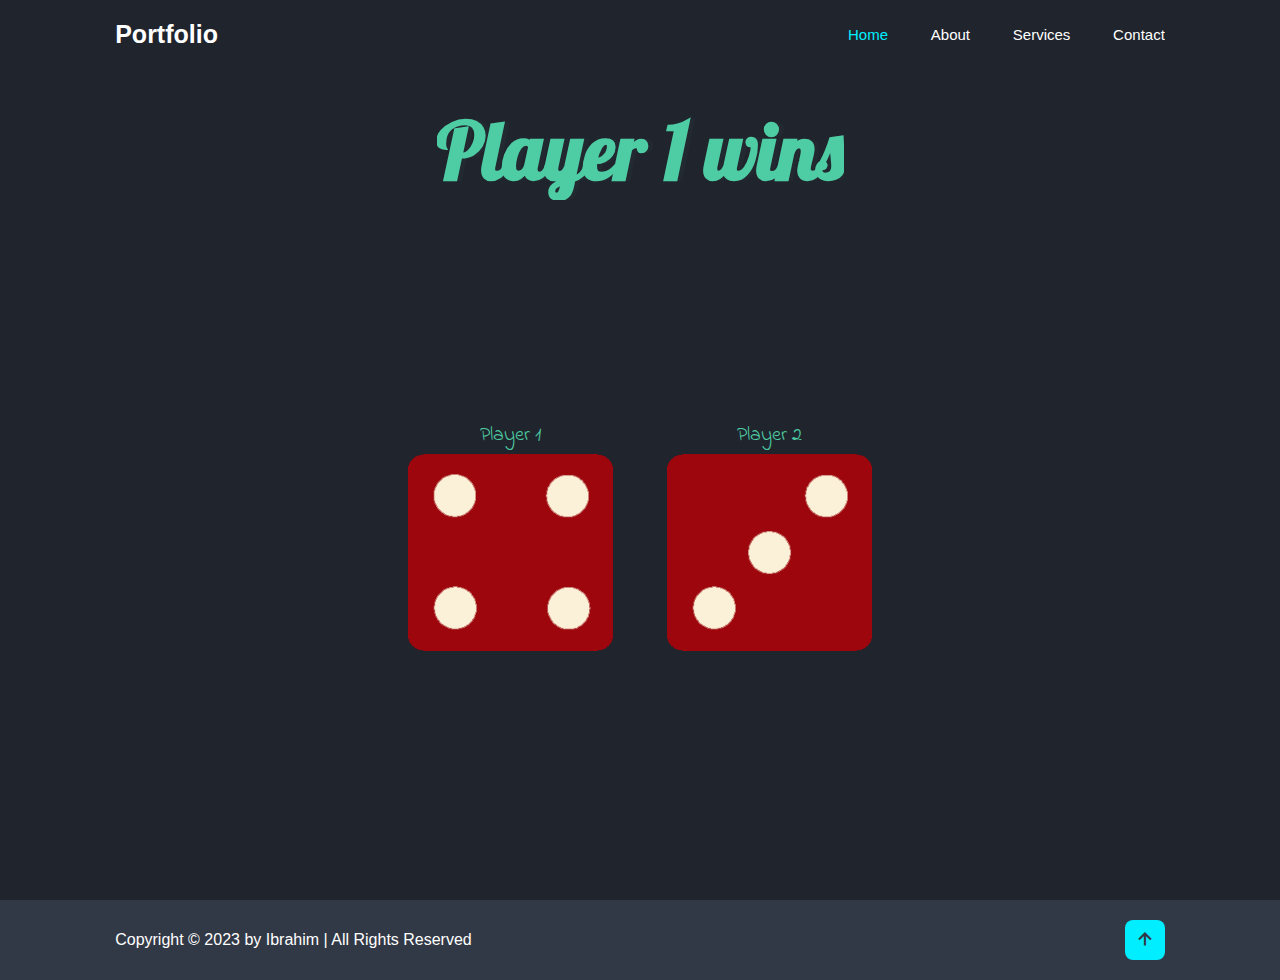
<file: dicee.html>
<!DOCTYPE html>
<html lang="en" dir="ltr">
  <head>
    <meta charset="utf-8">
    <title>Dicee</title>
    <link rel="stylesheet" href="myportfolio.css">
    <link href="https://fonts.googleapis.com/css?family=Indie+Flower|Lobster" rel="stylesheet">
    <link href='https://unpkg.com/boxicons@2.1.4/css/boxicons.min.css' rel='stylesheet'>
  </head>
  <body>

    <header class="header">
      <div class="top">
          <a href="#" class="logo">Portfolio</a>
          <i class='bx bx-menu' id="menu-icon"></i>
      </div>

      <div class="bottom">
          <nav class="navbar">
              <a href="index.html#home" class="active">Home</a>
              <a href="index.html#about">About</a>
              <a href="index.html#services">Services</a>
              <a href="index.html#contact">Contact</a>
          </nav>
      </div>


  </header>

    <section class="services game" id="services">
      <h1 id="ref">Refresh Me</h1>
      <div class="cont">
  
  
  
        <div class="dice">
          <p class="players">Player 1</p>
          <img class="img1" src="images/dice6.png">
        </div>
  
        <div class="dice">
          <p class="players">Player 2</p>
          <img class="img2" src="images/dice6.png">
        </div>
  
      </div>
    </section>


    <script src="index.js" charset="utf-8"></script>

      </body>

      <footer class="footer">
        <div class="footer-text">
            <p>Copyright &copy; 2023 by Ibrahim | All Rights Reserved</p>
        </div>

        <div class="footer-iconTop">
            <a href="#services"><i class='bx bx-up-arrow-alt'></i> </a>
        </div>
    </footer>

    <script src="myportfolio.js"></script>
    </html>
</file>
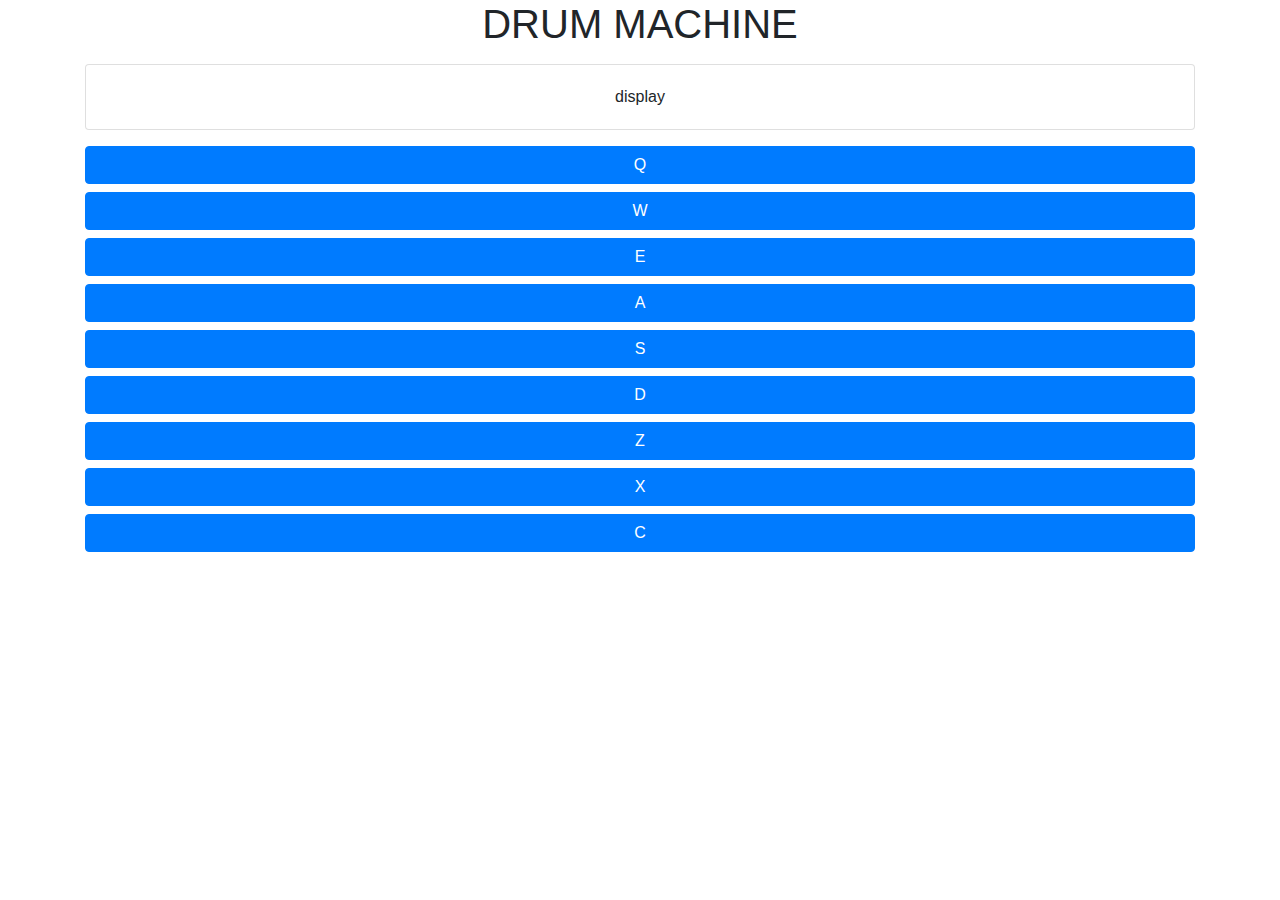
<file: drummachine.html>
<html lang="en">
  <head>
    <!-- Required meta tags -->
    <meta charset="utf-8">
    <meta name="viewport" content="width=device-width, initial-scale=1, shrink-to-fit=no">
    
    <!-- Bootstrap CSS -->
    <link rel="stylesheet" href="https://cdn.jsdelivr.net/npm/bootstrap@4.3.1/dist/css/bootstrap.min.css" integrity="sha384-ggOyR0iXCbMQv3Xipma34MD+dH/1fQ784/j6cY/iJTQUOhcWr7x9JvoRxT2MZw1T" crossorigin="anonymous">
    <link href='https://unpkg.com/boxicons@2.1.4/css/boxicons.min.css' rel='stylesheet'>
    <title>Drum machine</title>
    <script>
        function play(str){
            if (str === "q" || str === "Q"){
                document.getElementById('display').innerText = "Heater 1"

            }   else if(str === "w" || str === "W"){
                document.getElementById('display').innerText = "Heater 2"
            }   else if(str === "e" || str === "E"){
                document.getElementById('display').innerText = "Heater 3"
            }   else if(str === "a" || str === "A"){
                document.getElementById('display').innerText = "Heater 4"
            }   else if(str === "s" || str === "S"){
                document.getElementById('display').innerText = "Clap"
            }   else if(str === "d" || str === "D"){
                document.getElementById('display').innerText = "Open-HH"
            }   else if(str === "z" || str === "Z"){
                document.getElementById('display').innerText = "Kick-n'-Hat"
            }   else if(str === "x" || str === "X"){
                document.getElementById('display').innerText = "Kick"
            }   else if(str === "c" || str === "C"){
                document.getElementById('display').innerText = "Close-HH"
            }
            var audio = document.getElementById(str);
            audio.play();
        }

        window.document.onkeyup = function(event){
            let keystroke = event.key

            if (keystroke === "q" || keystroke === "Q"){
                play('Q')
            }   else if(keystroke === "w" || keystroke === "W"){
                play('W')
            }   else if(keystroke === "e" || keystroke === "E"){
                play('E')
            }   else if(keystroke === "a" || keystroke === "A"){
                play('A')
            }   else if(keystroke === "s" || keystroke === "S"){
                play('S')
            }   else if(keystroke === "d" || keystroke === "D"){
                play('D')
            }   else if(keystroke === "z" || keystroke === "Z"){
                play('Z')
            }   else if(keystroke === "x" || keystroke === "X"){
                play('X')
            }   else if(keystroke === "c" || keystroke === "C"){
                play('C')
            }
        }
    </script>
  </head>
  <body>

    
    <div class="container" id="drum-machine">
        <h1 class="text-center"> DRUM MACHINE</h1>

        <div class="card my-3">
            <div class="card-body">
                <div class="text-center" id="display">display</div>
            </div>
        </div>
        <button class="drum-pad btn btn-block btn-primary" id="drum-0" onclick="play('Q')">
            Q
            <audio src="https://s3.amazonaws.com/freecodecamp/drums/Heater-1.mp3" class="clip" id="Q"></audio>
        </button>

        <button class="drum-pad btn btn-block btn-primary" id="drum-1" onclick="play('W')">
            W
            <audio src="https://s3.amazonaws.com/freecodecamp/drums/Heater-2.mp3" class="clip" id="W"></audio>
        </button>

        <button class="drum-pad btn btn-block btn-primary" id="drum-2" onclick="play('E')">
            E
            <audio src="https://s3.amazonaws.com/freecodecamp/drums/Heater-3.mp3" class="clip" id="E"></audio>
        </button>

        <button class="drum-pad btn btn-block btn-primary" id="drum-3" onclick="play('A')">
            A
            <audio src="https://s3.amazonaws.com/freecodecamp/drums/Heater-4_1.mp3" class="clip" id="A"></audio> 
        </button>

        <button class="drum-pad btn btn-block btn-primary" id="drum-4" onclick="play('S')">
            S
            <audio src="https://s3.amazonaws.com/freecodecamp/drums/Heater-6.mp3" class="clip" id="S"></audio>
        </button>

        <button class="drum-pad btn btn-block btn-primary" id="drum-5" onclick="play('D')">
            D
            <audio src="https://s3.amazonaws.com/freecodecamp/drums/Dsc_Oh.mp3" class="clip" id="D"></audio>
        </button>

        <button class="drum-pad btn btn-block btn-primary" id="drum-6" onclick="play('Z')">
            Z
            <audio src="https://s3.amazonaws.com/freecodecamp/drums/Kick_n_Hat.mp3" class="clip" id="Z"></audio>
        </button>

        <button class="drum-pad btn btn-block btn-primary" id="drum-7" onclick="play('X')">
            X
            <audio src="https://s3.amazonaws.com/freecodecamp/drums/RP4_KICK_1.mp3" class="clip" id="X"></audio>
        </button>

        <button class="drum-pad btn btn-block btn-primary" id="drum-8" onclick="play('C')">
            C
            <audio src="https://s3.amazonaws.com/freecodecamp/drums/Cev_H2.mp3" class="clip" id="C"></audio>
        </button>
    </div> 
    <!-- Optional JavaScript -->
    <!-- jQuery first, then Popper.js, then Bootstrap JS -->
    <script src="https://code.jquery.com/jquery-3.3.1.slim.min.js" integrity="sha384-q8i/X+965DzO0rT7abK41JStQIAqVgRVzpbzo5smXKp4YfRvH+8abtTE1Pi6jizo" crossorigin="anonymous"></script>
    <script src="https://cdn.jsdelivr.net/npm/popper.js@1.14.7/dist/umd/popper.min.js" integrity="sha384-UO2eT0CpHqdSJQ6hJty5KVphtPhzWj9WO1clHTMGa3JDZwrnQq4sF86dIHNDz0W1" crossorigin="anonymous"></script>
    <script src="https://cdn.jsdelivr.net/npm/bootstrap@4.3.1/dist/js/bootstrap.min.js" integrity="sha384-JjSmVgyd0p3pXB1rRibZUAYoIIy6OrQ6VrjIEaFf/nJGzIxFDsf4x0xIM+B07jRM" crossorigin="anonymous"></script>
    <script src="myportfolio.js"></script>
</body>
</html>
</file>
<file: myportfolio.css>
*{
    margin: 0;
    padding: 0;
    box-sizing: border-box;
    text-decoration: none;
    border: none;
    outline: none;
    scroll-behavior: smooth;
    font-family: 'Poppins', sans-serif;
    overflow-x: hidden;
}

:root {
    --bg-color: #1f242d;
    --second-bg-color: #323946;
    --text-color: #fff;
    --main-color: #0ef;
}

html{
    font-size: 62.5%;
    overflow-x: hidden;
}

body{
    background: var(--bg-color);
    color: var(--text-color);
}

.header{
    position: fixed;
    top: 0;
    left: 0;
    width: 100%;
    padding: 2rem 9%;
    background-color: var(--bg-color);
    display: flex;
    justify-content: space-between;
    align-items: center;
    z-index: 100;
}
.header.sticky{
    border-bottom: .1rem solid rgba(0, 0, 0, .2); 
}

.logo{
    font-size: 2.5rem;
    color: var(--text-color);
    font-weight: 600;
    cursor: default;
}

.navbar a{
    font-size :1.5rem;
    color: var(--text-color);
    margin-left: 4rem;
    transition: 3s;
}

.navbar a:hover, .navbar a.active {
    color: var(--main-color);
}

#menu-icon{
    font-size: 3.6rem;
    color: var(--text-color);
    display: none;
}

section{
    min-height: 100vh;
    padding: 10rem 9% 2rem;
}

.home{
    display: flex;
    justify-content: center;
    align-items: center;
}

.home-content h3{
    font-size: 3.2rem;
    font-weight: 700;
}

.home-content h3:nth-of-type(2){
    margin-bottom: 2rem;
}

    span{
        color: var(--main-color);
    }

.home-content h1{
    font-size: 5.6rem;
    font-weight: 700;
    line-height: 1.3;
}

.home-img img{
    width: 35vw;
    animation: floatImage 4s ease-in-out infinite;
}

@keyframes floatImage {
    0%{
        transform: translateY(0);
    }

    50%{
        transform: translateY(-2.4rem);
    }

    100%{
        transform: translateY(0 );
    }
}

.social-media a{
    display: inline-flex;
    justify-content: center;
    align-items: center;
    width: 4rem;
    height: 4rem;
    background: transparent;
    border: .2rem solid var(--main-color);
    border-radius: 50%;
    font-size: 2rem;
    color: var(--main-color);
    margin: 3rem 1.5rem 3rem 0;
    transition: .5s ease;
}

.social-media a:hover {
    background-color: var(--main-color);
    color: var(--second-bg-color);
    box-shadow: 0 0 1rem var(--main-color);
}

.btn{
    display: inline-block;
    padding: 1rem 2.8rem;
    background: var(--main-color);
    border-radius: 4rem;
    box-shadow: 0 0 1rem var(--main-color);
    font-size: 1.6rem;
    color: var(--second-bg-color);
    letter-spacing: .1rem;
    font-weight: 600;
    transition: .5s ease;
}

.btn:hover{
    box-shadow: none;
}

.about{
    display: flex;
    justify-content: center;
    align-items: center;
    gap: 2rem;
    background: var(--second-bg-color);
}

.heading{
    text-align: center;
    font-size: 4.5rem;
}

.about-img img{
    width: 35vw;
}

.abour-content h2{
    text-align: left;
    line-height: 1.2;
}


.about-content p{
    font-size: 1.6rem;
    margin: 2rem 0 3rem;
}


.abt-ps{
    display: flex;
    justify-content: center;
    align-items: center;
    font-size: 30px;
    line-height: 25px;
}
.abtme-p{
    width: 40%;
}



.about-content{
    display: flex;
    flex-direction: column;
    justify-content: center;
    align-items: center;
}

.services h2{
    margin-bottom: 5rem;
}

.services-container{
    display: flex;
    justify-content: center;
    align-items: center;
    flex-wrap: wrap;
    gap: 2rem;
    padding-bottom: 120px;
}
.services-box{
    display: flex;
    justify-content: center;
    align-items: center;
    flex-direction: column;
}
.services-container .services-box{
    flex: 1 1 30rem;
    background: var(--second-bg-color);
    padding: 3rem 2rem 4rem;
    border-radius: 2rem;
    text-align: center;
    border: .2rem solid var(--bg-color);
    transition: .5s ease;
}

.services-box i{
    font-size: 7rem;
    color: var(--main-color);
    padding-bottom: 20px;
}

.services-box h3{
    font-size: 2.6rem;
}

.services-box p{
    font-size: 1.6rem;
    margin: 1rem 0rem 3rem;
}


.skills{
    display: flex;
    justify-content: center;
    align-items: center;
    flex-direction: column;
}

.skills-i{
    font-size: 50px;
    }

    .skills-p{
        display: flex;
        justify-content: space-between;
        align-items: center;
    }

    .skills-h1{
        font-size: 30px;
        padding-bottom: 20px;
    }
.s{
    margin-right: 30px;
    margin-left: 20px;
}
.services-container .services-box:hover{
    border-color: var(--main-color);
    transform: scale(1.02);
}


.contact h2{
    margin-bottom: 3rem;
}

.contact form {
    max-width: 70rem;
    margin: 1rem auto;
    text-align: center;
    margin-bottom: 3rem;
}

.contact form .input-box {
    display: flex;;
    justify-content: space-between;
    flex-wrap: wrap;
}

.contact form .input-box input, .contact form textarea{
    width: 100%;
    padding: 1.5rem;
    font-size: 1.6rem;
    color: var(--text-color);
    background: var(--second-bg-color);
    border-radius: .8rem;
    margin: .7rem 0;
}

.contact form .input-box input{
    width: 49%;
}

.contact form textarea{
    resize: none;
}

.contact form .btn{
    margin-top: 2rem;
    cursor: pointer;
}

.footer{
    display: flex;
    justify-content: space-between;
    align-items: center;
    flex-wrap: wrap;
    padding: 2rem 9%;
    background: var(--second-bg-color);
}

.footer-text p{
    font-size: 1.6rem;
}

.footer-iconTop a{
    display: inline-flex;
    justify-content:center ;
    align-items: center;
    padding: .8rem;
    background: var(--main-color);
    border-radius: .8rem;
    transition: .5s ease;
}

.footer-iconTop a i{
    font-size: 2.4rem;
    color: var(--second-bg-color);
}

.footer-iconTop a:hover{
    box-shadow: 0 0 1rem var(--main-color);
}


/*BREAKPOINTS*/
@media (max-width: 1200px) {
        html{
            font-size: 55%;
        }
}

@media (max-width: 991px){
    .header{
        padding: 2rem 3%;
    }

    section{
        padding: 10rem 3% 3rem;
    }

    .footer{
        padding: 2rem 3%;
    }

    .services{
        padding-bottom: 7rem;
    }

    .contact{
        min-height: auto;
    }
}

@media (max-width: 768px){
    .header{
        display: flex;
        flex-direction: column;
        justify-content: space-between;
    }
    #menu-icon{
        display: block;
        
    }
    .logo{
        margin-right: 50vw;
    }
    .top{
        display: flex;
        flex-direction: row;
        justify-content: space-between;
        align-items: center;
    }

    .navbar{
        top: 100%;
        left: 0;
        width: 100%;
        background: var(--bg-color);
        display: none;
        
    }

    .navbar.active{
        text-align: left;
        display: block;

    }

    .navbar a{
        display: block;
        font-size: 2rem;
        margin: 3rem 0;
        
    }

    .home{
        flex-direction:column;

    }

    .home-content h3{
        font-size: 2.6rem;
    }

    .home-content h1{
        font-size: 5 rem;
    }

    .home-img img{
        width: 70vw;
        margin-top: 4rem;
    }

    .about{
        flex-direction: column-reverse;
    }

    .about img{
        width: 70vw;
        margin-top: 4rem;
    }

    .services h2{
        margin-bottom: 3rem;
    }

    .footer{
        padding: 2rem 3%;
    }
}

@media (max-width: 450px){
    html{
        font-size: 50%;
    }

    .contact form .input-box input{
    width: 100%;
    }
}

@media (max-width: 365px){
    .home-img img{
        width: 90vw;
    }

    .about-img img{
        width: 90vw;
    }

    .footer{
        flex-direction: column-reverse;
    }

    .footer p{
        text-align: center;
        margin-top: 2rem;
    }

}


.container{
    display: flex;
    align-items: center;
    justify-content: center;
    width: 100%;
    height: 100vh;
}

.calculator{
    background: rgb(15, 34, 34);
    border-radius: 5px;
    padding: 20px;
}

.calculator form .display{
    display: flex;
    justify-content: flex-end;
    margin: 20px 0;
}

form .display input{
    text-align: right;
    font-size: 30px;
    flex: 1;
}

.calculator form input{
    background-color: transparent;
    color: white;
    border: 0;
    height: 60px;
    width: 60px;
    outline: 0;
    margin-top: 10px;
}

.calculator form .equal{
    width: 120px;

}

.calculator form .orange{
    background-color: orange; 
    border-radius: 50%;

}

.calculator form .circle{
    background-color: grey;
    border-radius: 50%;
}

.calculator form .operator{
    background-color: white;
    color: black;
    border-radius: 50%;
}

.certjs{
    padding-bottom: 30px;
}

.certt{
    padding-bottom: 55px;
}

.seep{
    margin-bottom: 20px;
}
.cont {
    width: 70%;
    margin: auto;
    text-align: center;
  }
  
  .dice {
    text-align: center;
    display: inline-block;
  
  }
  

  
 #ref{

    font-family: 'Lobster', cursive;
    text-shadow: 5px 0 #232931;
    font-size: 8rem;
    color: #4ECCA3;

  }
  
  .players {
    font-size: 2rem;
    color: #4ECCA3;
    font-family: 'Indie Flower', cursive;
  }
  
  img {
    width: 80%;
  }
  
  .game{
    display: flex;
    flex-direction: column;
    justify-content: center;
    align-items: center;
  }

  .services-box span{
    font-size: 12px;
    display: flex;
    align-items: center;
    flex-direction: row;
    justify-content: center;
}
</file>
